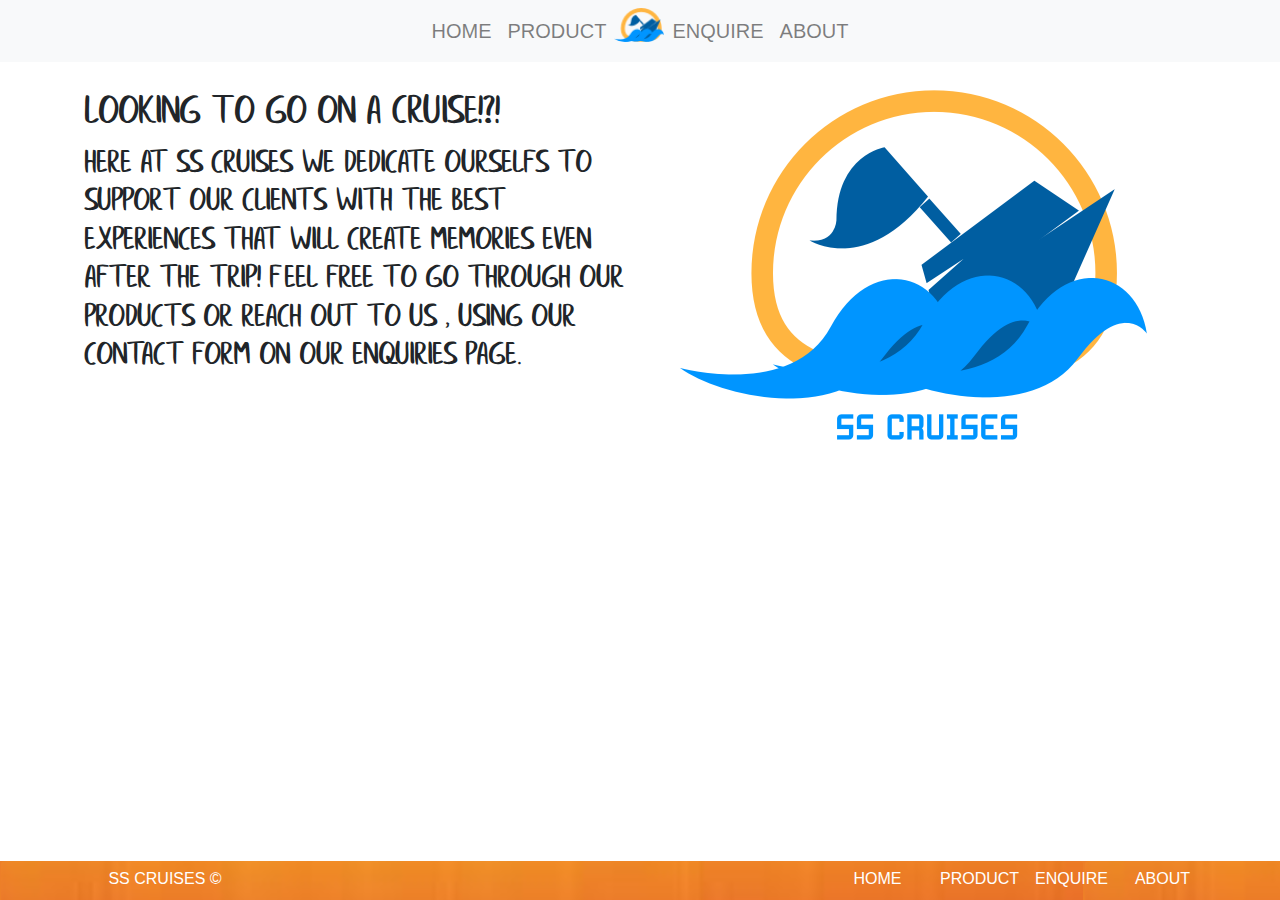
<file: index.html>
<!doctype html>

<html lang="en">
<head>
  <meta charset="utf-8">
  <meta name="viewport" content="width=device-width, initial-scale=1">
	
	<title>HOMEPAGE SS Cruises</title>
	<meta name="keywords" content="Cruise ship"/>
	<meta name="description" content="Swinburne university cruise ship site created by Anthony Bogli "/>
	<meta name="subject" content="Swinburne university assessment created for the purpose of a assignment">
	<meta name="copyright" content="Soletrader, Anthony Bogli">
	<meta name="language" content="EN">
	<meta name="robots" content="index,follow" />
	<meta name="revised" content="Friday, April 10th, 2020, 5:15 pm" />
	<meta name="abstract" content="Anthony Bogli github monarchshield">
	<meta name="topic" content="Web development assignment">
	<meta name="summary" content="SS cruises">
	<meta name="Classification" content="General">
	<meta name="author" content="Anthony Bogli, anthonybogli@gmail.com">
	<meta name="designer" content="Anthony Bogli">
	<meta name="copyright" content="Anthony Bogli">
	<meta name="reply-to" content="anthonybogli@gmail.com">
	
	<meta name="url" content="anthonybogli.com">
	<meta name="identifier-URL" content="anthonybogli.com">
	<meta name="directory" content="submission">
	<meta name="category" content="Softwaredevelopment">
	<meta name="coverage" content="Worldwide">
	<meta name="distribution" content="Local">
	<meta name="rating" content="General">
	<meta name="revisit-after" content="7 days">
  <link rel="stylesheet" href="styles/style.css">
  <link rel="stylesheet" href="styles/bootstrap.css">

</head>

<body>

<!-- Initiatilising nav bar -->
  <nav class="navbar navbar-expand-lg navbar-light bg-light">
      <button class="navbar-toggler" type="button" data-toggle="collapse" data-target="#navbarsExample08" aria-controls="navbarsExample08" aria-expanded="false" aria-label="Toggle navigation">
        <span class="navbar-toggler-icon"></span>
      </button>

      <div class="collapse navbar-collapse justify-content-md-center" id="navbarsExample08">
        <ul class="navbar-nav">
          <li class="nav-item">
            <a class="nav-link" href="index.html">HOME</a>
          </li>
          <li class="nav-item">
            <a class="nav-link" href="product.html">PRODUCT</a>
          </li>
		  <li class="nav-item">
			<img src="images/logonavbar.png" class="imgnavbar" alt="Responsive image" >
		  </li>
          <li class="nav-item">
            <a class="nav-link" href="enquire.html">ENQUIRE</a>
          </li>
          <li class="nav-item dropdown">
             <a class="nav-link" href="about.html">ABOUT</a>
          </li>
        </ul>
      </div>
    </nav>
<!-- End Initiatilising navbar -->

<!-- Initial content for webpage -->
	<div class="container defaultcontainer">
		<div class="row">
			<div class="col-md-6 AfananText">
				<section>
					<h1> Looking to go on a cruise!?!</h1>
					<h2>
						HERE AT SS CRUISES WE DEDICATE OURSELFS
						TO SUPPORT OUR CLIENTS WITH THE BEST EXPERIENCES
						THAT WILL CREATE MEMORIES EVEN AFTER THE TRIP!
						FEEL FREE TO GO THROUGH OUR PRODUCTS OR REACH OUT 
						TO US , USING OUR CONTACT FORM ON OUR ENQUIRIES PAGE.
						

					</h2>
				</section>
			</div>
			
			<div class="col-md-6">
					<img src="images/Logooriginal1080.png" class="img-fluid" alt="SS cruises yas">
			</div>
		</div>
	</div>
<!-- End initial content for webpage -->

<!-- Start Footer -->
<footer id="backgroundimage">
	<div class="container footercontainer">
		<div class="row">
			<div class="col-md-2">
				<h6> SS CRUISES &copy; </h6>
			</div>
			
			<div class="col-md-6"> </div>

			
			<div class="col-md-1">
				<a class="footerhyperlink" href="index.html"> <h6> HOME </h6> </a>
			</div>
			
			<div class="col-md-1">
				<a class="footerhyperlink" href="product.html">	<h6> PRODUCT </h6>  </a> 
			</div>
			
			<div class="col-md-1">
				<a class="footerhyperlink" href="enquire.html">	<h6> ENQUIRE </h6>  </a> 
			</div>
			
			<div class="col-md-1">
				<a class="footerhyperlink" href="about.html">	<h6> ABOUT </h6>  </a> 
			</div>
			
		</div>
	</div>
</footer>
<!-- End footer -->

</body>
</html>
</file>
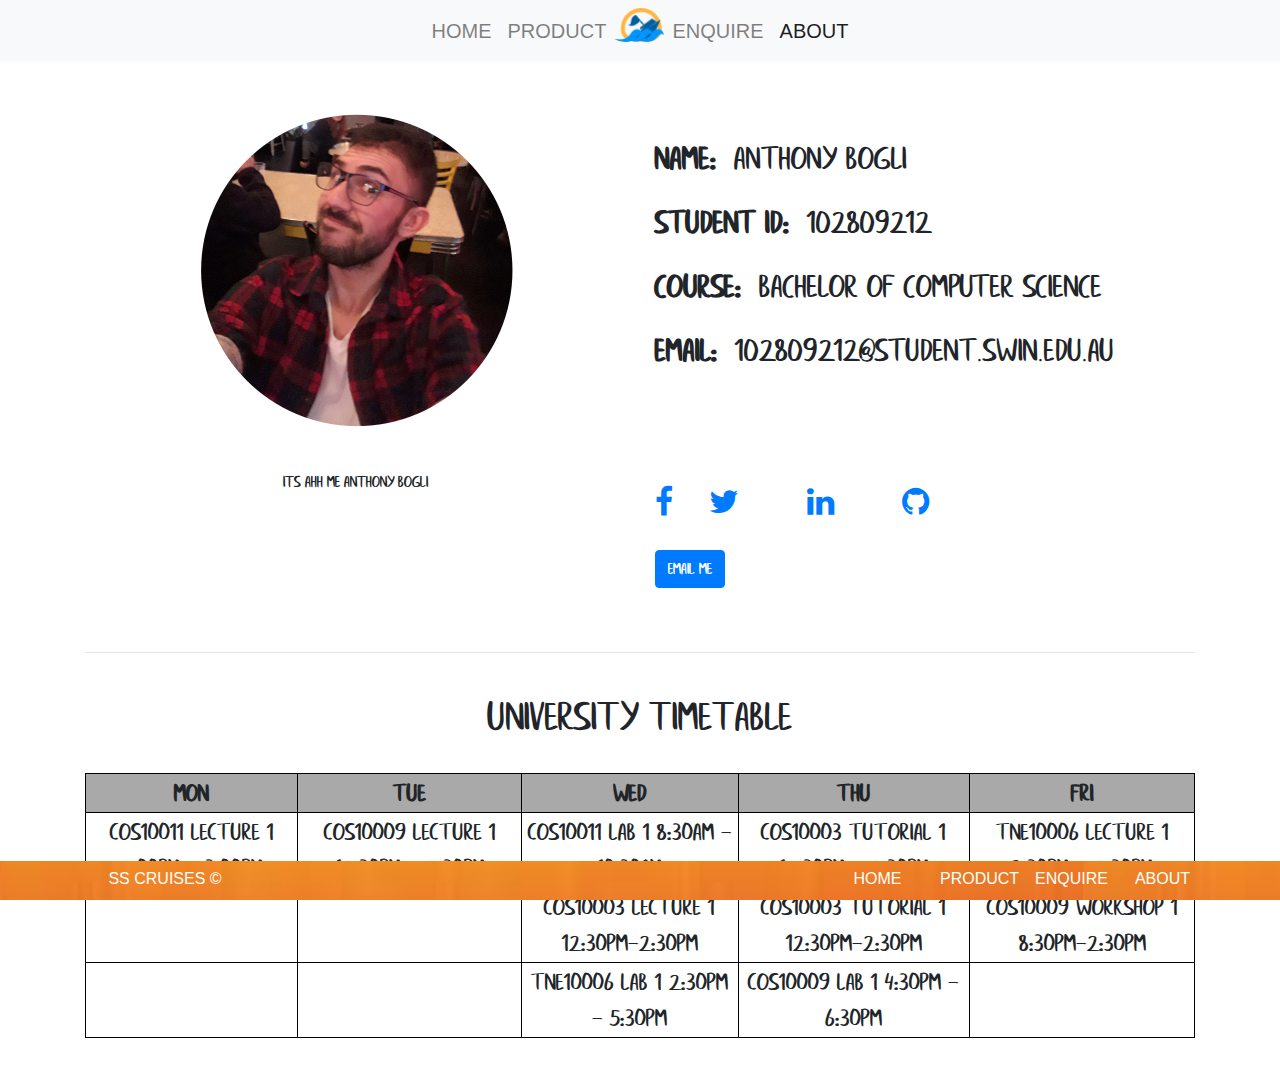
<file: about.html>
<!doctype html>

<html lang="en">
<head>
  <meta charset="utf-8">
  <meta name="viewport" content="width=device-width, initial-scale=1">
	
	<title>ABOUT ME</title>
	<meta name="keywords" content="Cruise ship"/>
	<meta name="description" content="Swinburne university cruise ship site created by Anthony Bogli "/>
	<meta name="subject" content="Swinburne university assessment created for the purpose of a assignment">
	<meta name="copyright" content="Soletrader, Anthony Bogli">
	<meta name="language" content="EN">
	<meta name="robots" content="index,follow" />
	<meta name="revised" content="Friday, April 10th, 2020, 5:15 pm" />
	<meta name="abstract" content="Anthony Bogli github monarchshield">
	<meta name="topic" content="Web development assignment">
	<meta name="summary" content="SS cruises">
	<meta name="Classification" content="General">
	<meta name="author" content="Anthony Bogli, anthonybogli@gmail.com">
	<meta name="designer" content="Anthony Bogli">
	<meta name="copyright" content="Anthony Bogli">
	<meta name="reply-to" content="anthonybogli@gmail.com">
	
	<meta name="url" content="anthonybogli.com">
	<meta name="identifier-URL" content="anthonybogli.com">
	<meta name="directory" content="submission">
	<meta name="category" content="Softwaredevelopment">
	<meta name="coverage" content="Worldwide">
	<meta name="distribution" content="Local">
	<meta name="rating" content="General">
	<meta name="revisit-after" content="7 days">


	

	<link rel="stylesheet" href="styles/style.css">
	<link rel="stylesheet" href="styles/bootstrap.css">
	<link rel="stylesheet" href="https://cdnjs.cloudflare.com/ajax/libs/font-awesome/4.7.0/css/font-awesome.min.css">

</head>

<body>

<!-- Initiatilising nav bar -->
  <nav class="navbar navbar-expand-lg navbar-light bg-light">
      <button class="navbar-toggler" type="button" data-toggle="collapse" data-target="#navbarsExample08" aria-controls="navbarsExample08" aria-expanded="false" aria-label="Toggle navigation">
        <span class="navbar-toggler-icon"></span>
      </button>

      <div class="collapse navbar-collapse justify-content-md-center" id="navbarsExample08">
        <ul class="navbar-nav">
          <li class="nav-item ">
            <a class="nav-link" href="index.html">HOME</a>
          </li>
          <li class="nav-item">
            <a class="nav-link" href="product.html">PRODUCT</a>
          </li>
		  <li class="nav-item">
			<img src="images/logonavbar.png" class="imgnavbar" alt="Responsive image" >
		  </li>
          <li class="nav-item">
            <a class="nav-link" href="enquire.html">ENQUIRE</a>
          </li>
          <li class="nav-item active">
             <a class="nav-link" href="about.html">ABOUT</a>
          </li>
        </ul>
      </div>
    </nav>
<!-- End Initiatilising navbar -->

<!-- Initial content for webpage -->
	<div class="container defaultcontainer">
		<div class="row">
			<div class="col-md-6">
			<figure>
				<img src="images/Aboutmeprofile.png" class="img-fluid" alt="Its ahh me Anthony Bogli">
				<figcaption class="AfananText aboutmetimetable">Its ahh me Anthony Bogli</figcaption>
				</figure>
			</div>
			
			<div class="col-md-6 AfananText defaultcontainer">
				
					<dl class="defaultcontainer">
						<dt>  NAME:  </dt>
						<dd>  &nbsp; Anthony Bogli  </dd>
						
						<dt>  STUDENT ID: </dt>
						<dd>  &nbsp; 102809212  </dd>
						
						<dt>  COURSE:  </dt>
						<dd>   &nbsp; BACHELOR OF COMPUTER SCIENCE </dd>
						
						<dt> EMAIL: </dt>
						<dd> &nbsp; 102809212@student.swin.edu.au  </dd>
					</dl>
					
						
					
					<a href="https://www.facebook.com/anthony.bogli1" class="fab fa-facebook fa fa-2x"></a>
					<a href="https://twitter.com/Monarchshield" class="fab fa-twitter fa fa-2x iconpadding"></a>
					<a href="https://www.linkedin.com/in/anthony-bogli-318bb910a/" class="fab fa-linkedin fa fa-2x iconpadding"></a>
					<a href="https://github.com/monarchshield" class="fab fa-github fa fa-2x iconpadding"></a>
					
					<br>
					<a class="btn btn-primary default footerhyperlink" href="mailto:102809212@student.swin.edu.au?Subject=General%20Enquirey" target="_top">EMAIL ME </a>
			
			</div>
		</div>
		
		<hr>
		
		<div class="row">
			<!-- SUBHEADING FOR TIMETABLE -->
			
			<div class="col-md-12 AfananText aboutmetimetable"> 
			 <h1> University Timetable </h1>
			</div>
			
			<!-- Timetable down below -->
			<div class="col-md-12">
		
			<table class="university" >
				<tr>
					<th> MON </th>
					<th> TUE </th>
					<th> WED </th>
					<th> THU </th>
					<th> FRI </th>
				</tr>
				
				<tr>
					<td>COS10011 Lecture 1 2:00pm - 3:00pm</td>
					<td>COS10009 Lecture 1 12:30pm - 2:30pm</td>
					<td>COS10011 Lab 1 8:30am - 10:30am</td>
					<td>COS10003 Tutorial 1 12:30pm - 2:30pm</td>
					<td>TNE10006 Lecture 1 8:30pm - 2:30pm</td>
				</tr>
				
				<tr>
					<td> </td>
					<td> </td>
					<td>COS10003 Lecture 1 12:30pm-2:30pm</td>
					<td>COS10003 Tutorial 1 12:30pm-2:30pm</td>
					<td>COS10009 Workshop 1 8:30pm-2:30pm </td>
				</tr>
				
				<tr>
					<td> </td>
					<td> </td>
					<td>TNE10006 LAB 1 2:30pm - 5:30pm</td>
					<td>COS10009 LAB 1 4:30pm - 6:30pm</td>
					<td> </td>
				</tr>
				
				
				
			</table>
		
			
			</div>
		</div>
	</div>
<!-- End initial content for webpage -->

<!-- Start Footer -->
<footer id="backgroundimage">
	<div class="container footercontainer">
		<div class="row">
			<div class="col-md-2">
				<h6> SS CRUISES &copy; </h6>
			</div>
			
			<div class="col-md-6"> </div>

			
			<div class="col-md-1">
				<a class="footerhyperlink" href="index.html"> <h6> HOME </h6> </a>
			</div>
			
			<div class="col-md-1">
				<a class="footerhyperlink" href="product.html">	<h6> PRODUCT </h6>  </a> 
			</div>
			
			<div class="col-md-1">
				<a class="footerhyperlink" href="enquire.html">	<h6> ENQUIRE </h6>  </a> 
			</div>
			
			<div class="col-md-1">
				<a class="footerhyperlink" href="about.html">	<h6> ABOUT </h6>  </a> 
			</div>
			
		</div>
	</div>
</footer>
<!-- End footer -->


</body>
</html>
</file>
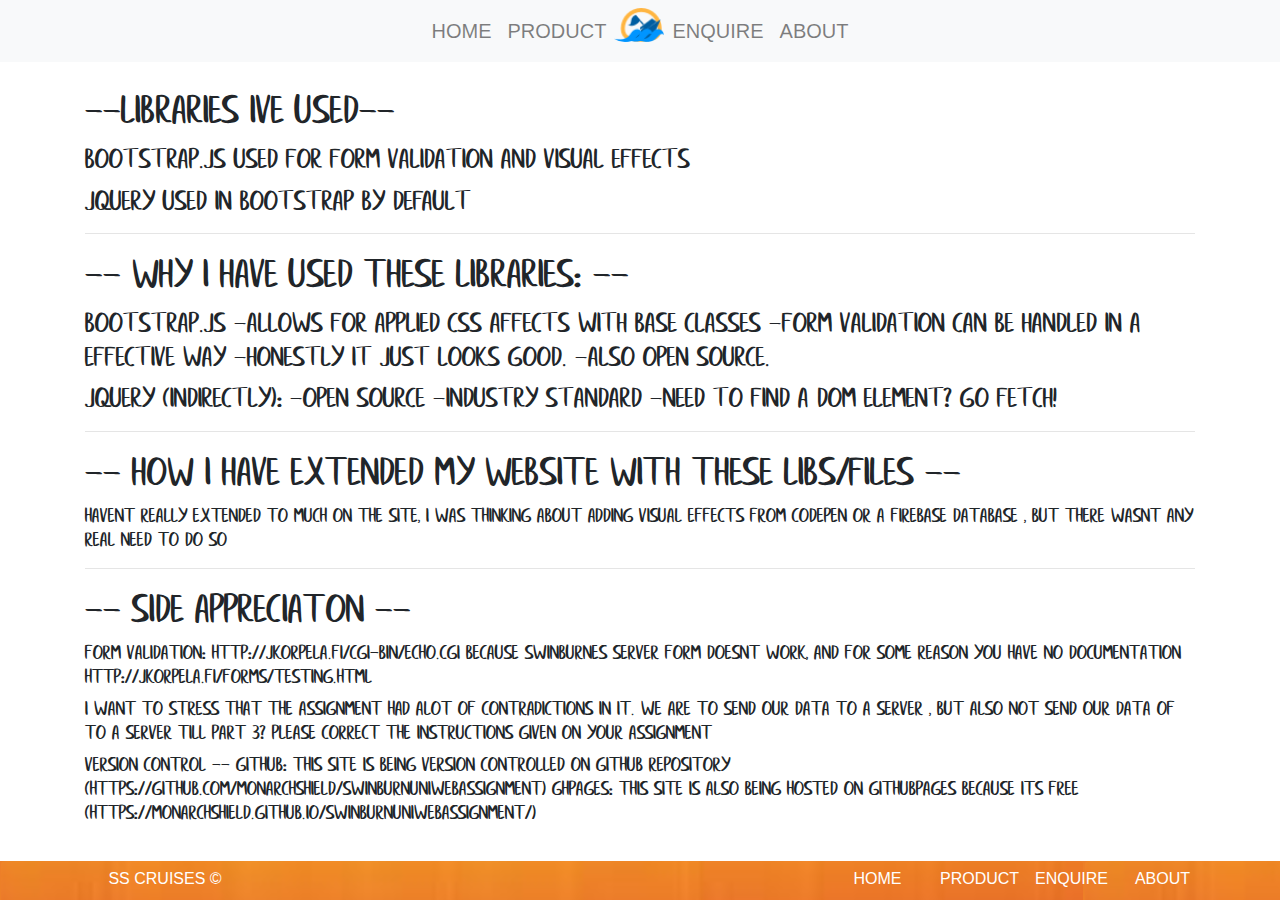
<file: enhancements2.html>
<!doctype html>

<html lang="en">
<head>
  <meta charset="utf-8">
  <meta name="viewport" content="width=device-width, initial-scale=1">
	
	<title>Enhancements2</title>
	<meta name="keywords" content="Cruise ship"/>
	<meta name="description" content="Swinburne university cruise ship site created by Anthony Bogli "/>
	<meta name="subject" content="Swinburne university assessment created for the purpose of a assignment">
	<meta name="copyright" content="Soletrader, Anthony Bogli">
	<meta name="language" content="EN">
	<meta name="robots" content="index,follow" />
	<meta name="revised" content="Friday, April 10th, 2020, 5:15 pm" />
	<meta name="abstract" content="Anthony Bogli github monarchshield">
	<meta name="topic" content="Web development assignment">
	<meta name="summary" content="SS cruises">
	<meta name="Classification" content="General">
	<meta name="author" content="Anthony Bogli, anthonybogli@gmail.com">
	<meta name="designer" content="Anthony Bogli">
	<meta name="copyright" content="Anthony Bogli">
	<meta name="reply-to" content="anthonybogli@gmail.com">
	
	<meta name="url" content="anthonybogli.com">
	<meta name="identifier-URL" content="anthonybogli.com">
	<meta name="directory" content="submission">
	<meta name="category" content="Softwaredevelopment">
	<meta name="coverage" content="Worldwide">
	<meta name="distribution" content="Local">
	<meta name="rating" content="General">
	<meta name="revisit-after" content="7 days">
  <link rel="stylesheet" href="styles/style.css">
  <link rel="stylesheet" href="styles/bootstrap.css">

</head>

<body>

<!-- Initiatilising nav bar -->
  <nav class="navbar navbar-expand-lg navbar-light bg-light">
      <button class="navbar-toggler" type="button" data-toggle="collapse" data-target="#navbarsExample08" aria-controls="navbarsExample08" aria-expanded="false" aria-label="Toggle navigation">
        <span class="navbar-toggler-icon"></span>
      </button>

      <div class="collapse navbar-collapse justify-content-md-center" id="navbarsExample08">
        <ul class="navbar-nav">
          <li class="nav-item">
            <a class="nav-link" href="index.html">HOME</a>
          </li>
          <li class="nav-item">
            <a class="nav-link" href="product.html">PRODUCT</a>
          </li>
		  <li class="nav-item">
			<img src="images/logonavbar.png" class="imgnavbar" alt="Responsive image" >
		  </li>
          <li class="nav-item">
            <a class="nav-link" href="enquire.html">ENQUIRE</a>
          </li>
          <li class="nav-item dropdown">
             <a class="nav-link" href="about.html">ABOUT</a>
          </li>
        </ul>
      </div>
    </nav>
<!-- End Initiatilising navbar -->

<!-- Initial content for webpage -->
	<div class="container defaultcontainer">
		<div class="row">
			<div class="col-md-12 AfananText">
				<section>
					
					
						
					<h1> --Libraries ive used-- </h1>
					
					<h3>
					Bootstrap.js
					Used for form validation and visual effects
					</h3>
					
					<h3>
					Jquery 
					Used in bootstrap by default 
					</h3>
					<hr>
					
					<h1>
					-- Why i have used these libraries: --
					</h1>
					
					<h3>
					Bootstrap.js 
					-Allows for applied css affects with base classes 
					-Form validation can be handled in a effective way
					-honestly it just looks good.
					-Also open source.
					</h3>
					
					<h3>
					Jquery (Indirectly):
					-Open source 
					-Industry standard
					-Need to find a DOM element? Go fetch!
					</h3>
					
					<hr>
					
					<h1>
					-- How i have extended my website with these libs/files --
					</h1>
					
					<h5>
					havent really extended to much on the site, i was thinking about 
					adding visual effects from codepen or a firebase database , but there wasnt any real 
					need to do so
					</h5>
					
					<hr>
					
					<h1>
					-- Side appreciaton --
					</h1>
					
					<h5>
						Form validation: http://jkorpela.fi/cgi-bin/echo.cgi
						Because swinburnes server form doesnt work, and for some reason you have no documentation
						http://jkorpela.fi/forms/testing.html
					</h5>
					
					<h5>
						I want to stress that the assignment had alot of contradictions in it.
						We are to send our data to a server , but also not send our data of to a server till part 3?
						please correct the instructions given on your assignment 
					</h5>
					
					<h5>
					Version Control --
					Github: This site is being version controlled on github repository (https://github.com/monarchshield/SwinburnUniWebAssignment)
					Ghpages: this site is also being hosted on githubpages because its free (https://monarchshield.github.io/SwinburnUniWebAssignment/)
					</h5>


						

					</h2>
				</section>
			</div>
		
		</div>
	</div>
<!-- End initial content for webpage -->

<!-- Start Footer -->
<footer id="backgroundimage">
	<div class="container footercontainer">
		<div class="row">
			<div class="col-md-2">
				<h6> SS CRUISES &copy; </h6>
			</div>
			
			<div class="col-md-6"> </div>

			
			<div class="col-md-1">
				<a class="footerhyperlink" href="index.html"> <h6> HOME </h6> </a>
			</div>
			
			<div class="col-md-1">
				<a class="footerhyperlink" href="product.html">	<h6> PRODUCT </h6>  </a> 
			</div>
			
			<div class="col-md-1">
				<a class="footerhyperlink" href="enquire.html">	<h6> ENQUIRE </h6>  </a> 
			</div>
			
			<div class="col-md-1">
				<a class="footerhyperlink" href="about.html">	<h6> ABOUT </h6>  </a> 
			</div>
			
		</div>
	</div>
</footer>
<!-- End footer -->

</body>
</html>
</file>
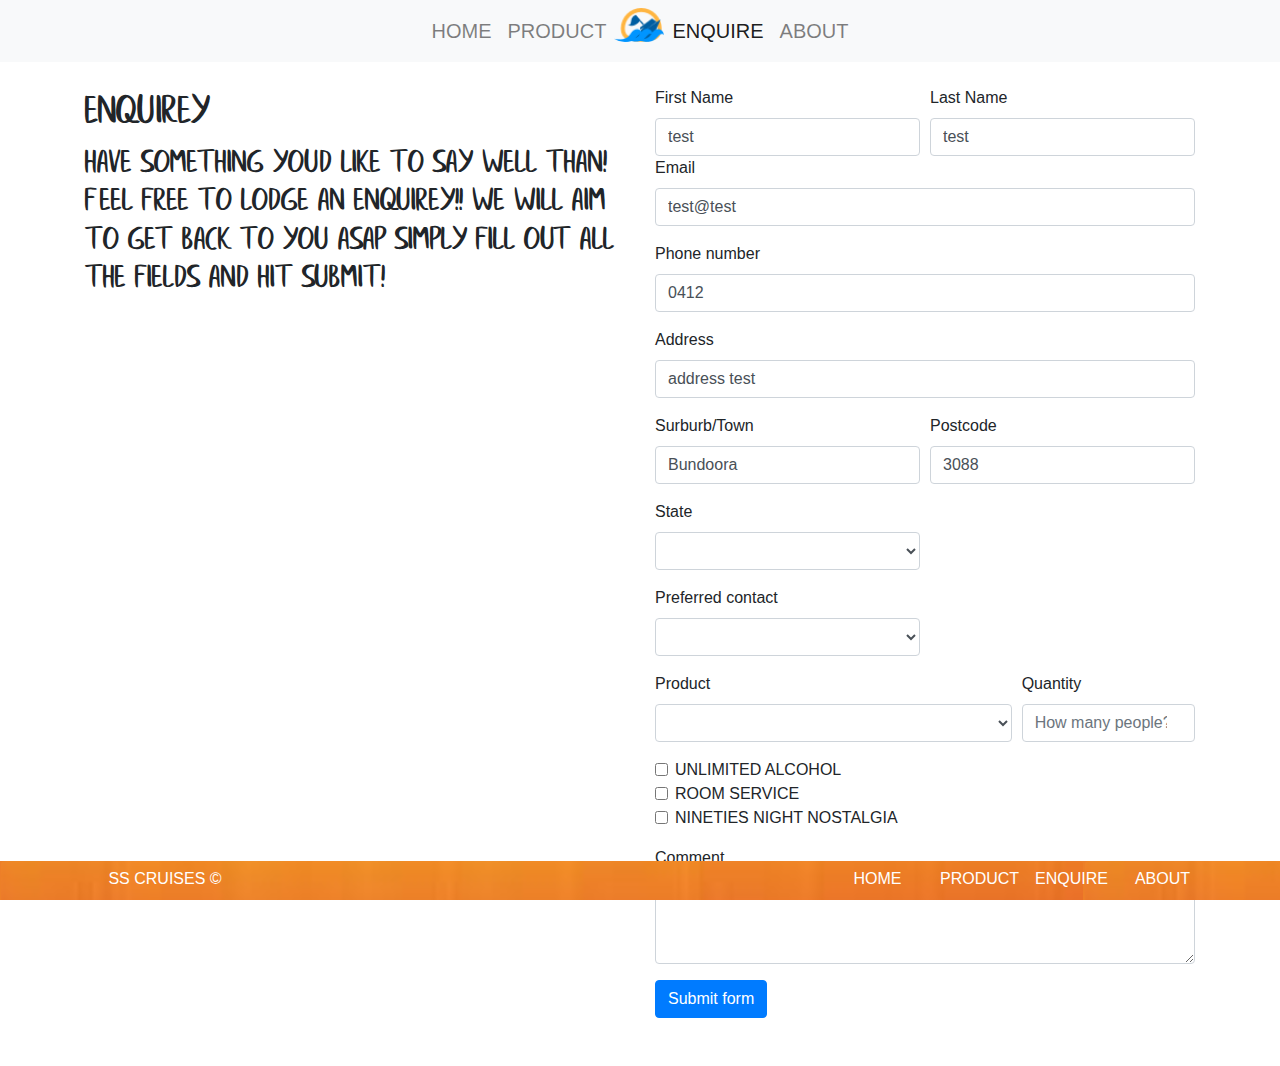
<file: enquire.html>
<!doctype html>

<html lang="en">
<head>
	<meta charset="utf-8">
	<meta name="viewport" content="width=device-width, initial-scale=1">
	
	<title>ENQUIRE SS CRUISES</title>
	<meta name="keywords" content="Cruise ship"/>
	<meta name="description" content="Swinburne university cruise ship site created by Anthony Bogli "/>
	<meta name="subject" content="Swinburne university assessment created for the purpose of a assignment">
	<meta name="copyright" content="Soletrader, Anthony Bogli">
	<meta name="language" content="EN">
	<meta name="robots" content="index,follow" />
	<meta name="revised" content="Friday, April 10th, 2020, 5:15 pm" />
	<meta name="abstract" content="Anthony Bogli github monarchshield">
	<meta name="topic" content="Web development assignment">
	<meta name="summary" content="SS cruises">
	<meta name="Classification" content="General">
	<meta name="author" content="Anthony Bogli, anthonybogli@gmail.com">
	<meta name="designer" content="Anthony Bogli">
	<meta name="copyright" content="Anthony Bogli">
	<meta name="reply-to" content="anthonybogli@gmail.com">
	
	<meta name="url" content="anthonybogli.com">
	<meta name="identifier-URL" content="anthonybogli.com">
	<meta name="directory" content="submission">
	<meta name="category" content="Softwaredevelopment">
	<meta name="coverage" content="Worldwide">
	<meta name="distribution" content="Local">
	<meta name="rating" content="General">
	<meta name="revisit-after" content="7 days">
 
 
	<link rel="stylesheet" href="styles/style.css">
	<link rel="stylesheet" href="styles/bootstrap.css">
	
	<script src="scripts/part2.js"></script>
	<script src="scripts/bootstrap.js"></script>
</head>

<body>



<!-- Initiatilising nav bar -->

  <nav class="navbar navbar-expand-lg navbar-light bg-light">
      <button class="navbar-toggler" type="button" data-toggle="collapse" data-target="#navbarsExample08" aria-controls="navbarsExample08" aria-expanded="false" aria-label="Toggle navigation">
        <span class="navbar-toggler-icon">
		
		</span>
      </button>

      <div class="collapse navbar-collapse justify-content-md-center" id="navbarsExample08">
        <ul class="navbar-nav">
          <li class="nav-item ">
            <a class="nav-link" href="index.html">HOME</a>
          </li>
          <li class="nav-item">
            <a class="nav-link" href="product.html">PRODUCT</a>
          </li>
		  <li class="nav-item">
			<img src="images/logonavbar.png" class="imgnavbar" alt="Responsive image" >
		  </li>
          <li class="nav-item active">
            <a class="nav-link" href="enquire.html">ENQUIRE</a>
          </li>
          <li class="nav-item dropdown">
             <a class="nav-link" href="about.html">ABOUT</a>
          </li>
        </ul>
      </div>
    </nav>
<!-- End Initiatilising navbar -->

<!-- Initial content for webpage -->
	<div class="container defaultcontainer">
		<div class="row">
			<div class="col-md-6 AfananText">
				<section>
					<h1> ENQUIREY</h1>
					<h2>
						HAVE SOMETHING YOUD LIKE TO SAY WELL THAN! 
						FEEL FREE TO LODGE AN ENQUIREY!! WE WILL AIM TO GET 
						BACK TO YOU ASAP SIMPLY FILL OUT ALL THE FIELDS AND HIT SUBMIT!
					</h2>
				</section>
			</div>
			
			<div class="col-md-6">
				
				<!-- Form start -->
				<!-- Eventually this will be	
				<form action="action="https://mercury.swin.edu.au/it000000/formtest.php." method="get"> method="get" 
				-->
				<form class="needs-validation" novalidate>
				  <div class="form-row">
					<div class="col">
					  <label for="firstname">First Name</label>
					  <input type="text" class="form-control" id="firstname" placeholder="First name" maxlength="25" value="test" required>
					</div>
					<div class="col">
					  <label for="lastname">Last Name</label>
					  <input type="text" class="form-control" id="lastname" placeholder="Last name" maxlength="25"  value="test"  required>
					</div>
				  </div>
				  
				   <div class="form-group">
				    <label for="email">Email</label>
					<input type="email" class="form-control" id="email" placeholder="Email"  value="test@test" required>
				  </div>
				  
				   <div class="form-group">
				    <label for="phonenumber">Phone number</label>
					<input type="tel" class="form-control" id="phonenumber" placeholder="Phone number" maxlength="10" value="0412" required>
				  </div>
				  
				  
				   <div class="form-group">
					<label for="inputAddress">Address</label>
					<input type="text" class="form-control" id="inputAddress" placeholder="1234 Main St" maxlength="40" value="address test"required>
				  </div>
				  
					<div class="form-row">
						<div class="form-group col-md-6">
							 <label for="suburbtown">Surburb/Town</label>
							<input type="text" class="form-control" id="suburbtown" placeholder="suburbtown" maxlength="20" value="Bundoora" required>
						</div>
						<div class="form-group col-md-6">
							 <label for="postcode">Postcode</label>
							 <input type="text" class="form-control" id="postcode" placeholder="Postcode" maxlength="4" value="3088" required>
						</div>
						
						<div class="form-group col-md-6">
							<label for="state">State</label>
							  <select id="state" class="form-control" required>
								<option></option>
								<option>VIC</option>
								<option>NSW</option>
								<option>QLD</option>
								<option>NT</option>
								<option>SA</option>
								<option>WA</option>
								<option>TAS</option>
								<option>ACT</option>
							  </select>
						</div>	
					</div>
					
					
					<div class="form-row">
						<div class="form-group col-md-6">
							<label for="state">Preferred contact</label>
							  <select id="prefferedcontact" class="form-control" required>
								<option></option>
								<option>EMAIL</option>
								<option>POST</option>
								<option>PHONE</option>
							
							  </select>
						</div>	
					</div>
					
					<div class="form-row">
					<div class="form-group col-md-8">
							<label for="state">Product</label>
							  <select id="package" class="form-control" required>
								<option></option>
								<option>IM BASIC RESORT $1028</option>
								<option>GETAWAY COVID RETREAT $2350</option>
								<option>QUARANTINE OF A LIFETIME $6480</option>
								<option>PARTY NIGHT CRINGE $4325</option>
							  </select>
					</div>	
					
					<div class="form-group col-md-4">
						<label for="inputAddress">Quantity</label>
						<input type="number" min="1" class="form-control" id="productquantity" placeholder="How many people?" maxlength="40" value="head count"required>
				 
					</div>	
					</div>
					
					<div class="form-group ">
						<div class="form-check">
							<input class="form-check-input" type="checkbox" id="unlimitedalcohol">
							<label class="form-check-label" for="unlimitedalcohol">
							  UNLIMITED ALCOHOL
							</label>
						 </div>
						 <div class="form-check">
							<input class="form-check-input" type="checkbox" id="roomservice">
							<label class="form-check-label" for="roomservice">
							  ROOM SERVICE
							</label>
						 </div>
						 <div class="form-check">
							<input class="form-check-input" type="checkbox" id="dancenight">
							<label class="form-check-label" for="dancenight">
							  NINETIES NIGHT NOSTALGIA
							</label>
						 </div>
					</div>
					<div class="form-group">
						<label for="commentarea">Comment</label>
						<textarea class="form-control" id="commentarea" rows="3" value="test queen"></textarea>
					</div>
					<!-- Cant be bothered with href so i used a little hack its fine.  --> 
					<!-- <input type="button" type="submit" class="btn btn-primary mb-2 is-valid" value="submit" /> -->
					<button class="btn btn-primary is-valid"  type="submit"> Submit form </button>  
				</form>
				
				
				
				
				<!-- End form -->
			</div>
		</div>
	</div>
<!-- End initial content for webpage -->

<!-- Start Footer -->
<footer id="backgroundimage">
	<div class="container footercontainer">
		<div class="row">
			<div class="col-md-2">
				<h6> SS CRUISES &copy; </h6>
			</div>
			
			<div class="col-md-6"> </div>

			
			<div class="col-md-1">
				<a class="footerhyperlink" href="index.html"> <h6> HOME </h6> </a>
			</div>
			
			<div class="col-md-1">
				<a class="footerhyperlink" href="product.html">	<h6> PRODUCT </h6>  </a> 
			</div>
			
			<div class="col-md-1">
				<a class="footerhyperlink" href="enquire.html">	<h6> ENQUIRE </h6>  </a> 
			</div>
			
			<div class="col-md-1">
				<a class="footerhyperlink" href="about.html">	<h6> ABOUT </h6>  </a> 
			</div>
			
		</div>
	</div>
</footer>
<!-- End footer -->

</body>
</html>
</file>
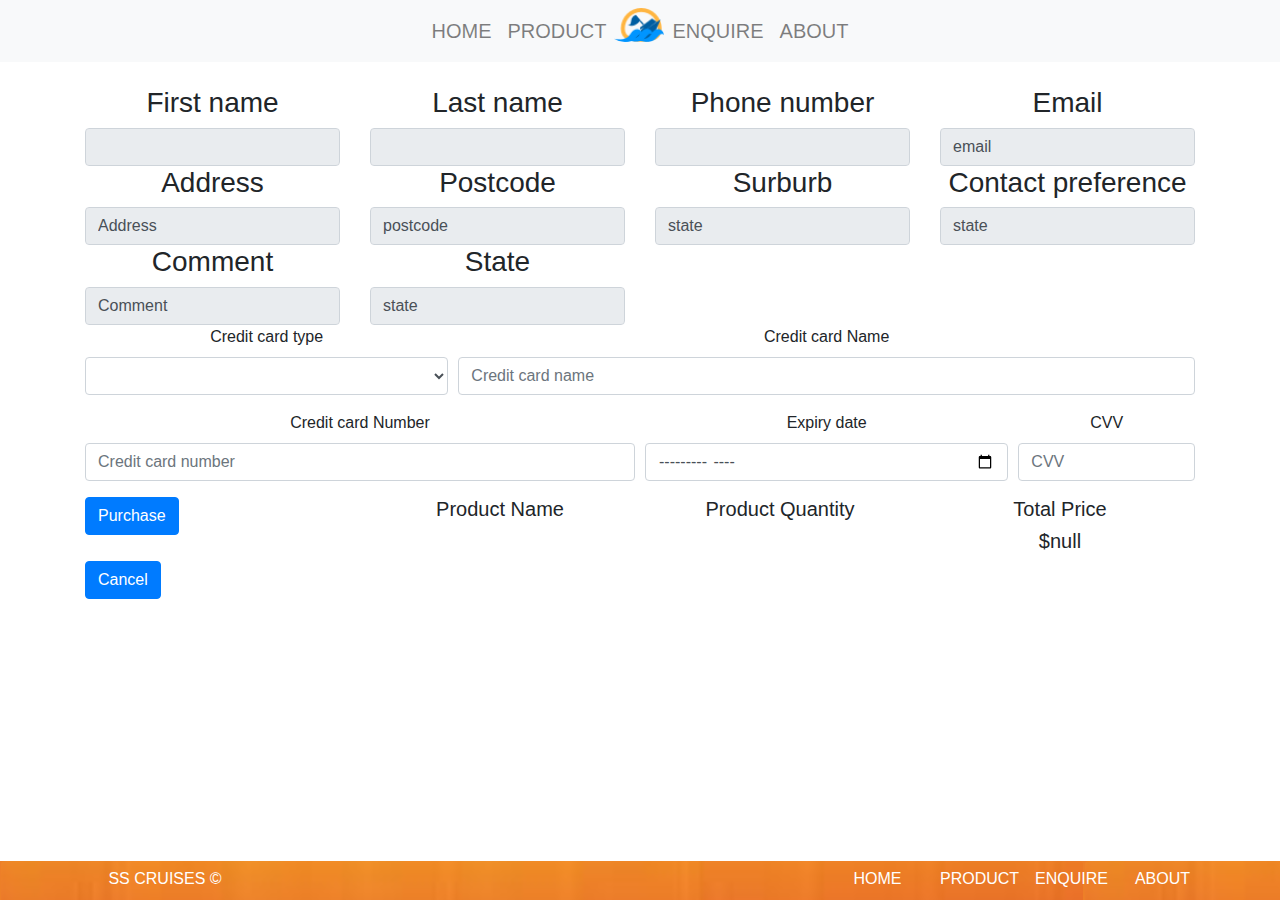
<file: payment.html>
<!doctype html>

<html lang="en">
<head>
  <meta charset="utf-8">
  <meta name="viewport" content="width=device-width, initial-scale=1">
	
	<title>HOMEPAGE SS Cruises</title>
	<meta name="keywords" content="Cruise ship"/>
	<meta name="description" content="Swinburne university cruise ship site created by Anthony Bogli "/>
	<meta name="subject" content="Swinburne university assessment created for the purpose of a assignment">
	<meta name="copyright" content="Soletrader, Anthony Bogli">
	<meta name="language" content="EN">
	<meta name="robots" content="index,follow" />
	<meta name="revised" content="Friday, April 10th, 2020, 5:15 pm" />
	<meta name="abstract" content="Anthony Bogli github monarchshield">
	<meta name="topic" content="Web development assignment">
	<meta name="summary" content="SS cruises">
	<meta name="Classification" content="General">
	<meta name="author" content="Anthony Bogli, anthonybogli@gmail.com">
	<meta name="designer" content="Anthony Bogli">
	<meta name="copyright" content="Anthony Bogli">
	<meta name="reply-to" content="anthonybogli@gmail.com">
	
	
	<meta name="url" content="anthonybogli.com">
	<meta name="identifier-URL" content="anthonybogli.com">
	<meta name="directory" content="submission">
	<meta name="category" content="Softwaredevelopment">
	<meta name="coverage" content="Worldwide">
	<meta name="distribution" content="Local">
	<meta name="rating" content="General">
	<meta name="revisit-after" content="7 days">

	<link rel="stylesheet" href="styles/style.css">
	<link rel="stylesheet" href="styles/bootstrap.css">
	
	<script src="scripts/payment.js"></script>

</head>

<body>

<!-- Initiatilising nav bar -->
  <nav class="navbar navbar-expand-lg navbar-light bg-light">
      <button class="navbar-toggler" type="button" data-toggle="collapse" data-target="#navbarsExample08" aria-controls="navbarsExample08" aria-expanded="false" aria-label="Toggle navigation">
        <span class="navbar-toggler-icon"></span>
      </button>

      <div class="collapse navbar-collapse justify-content-md-center" id="navbarsExample08">
        <ul class="navbar-nav">
          <li class="nav-item">
            <a class="nav-link" href="index.html">HOME</a>
          </li>
          <li class="nav-item">
            <a class="nav-link" href="product.html">PRODUCT</a>
          </li>
		  <li class="nav-item">
			<img src="images/logonavbar.png" class="imgnavbar" alt="Responsive image" >
		  </li>
          <li class="nav-item">
            <a class="nav-link" href="enquire.html">ENQUIRE</a>
          </li>
          <li class="nav-item dropdown">
             <a class="nav-link" href="about.html">ABOUT</a>
          </li>
        </ul>
      </div>
    </nav>
<!-- End Initiatilising navbar -->

<!-- Initial content for webpage -->
	<div class="container defaultcontainer">
		
		<form action="http://jkorpela.fi/cgi-bin/echo.cgi" method="post" class="needs-validation" novalidate>
			
		<div class="row paymentdisplay">
			<div class="col-md-3">
				<h3> First name </h3>
				<input class="form-control" type="text" id="firstname" name="name" value="" readonly>
				
				<h3> Address </h3>
				<!-- <h4 class="textdisplaypayment" id="address"> Address data </h4> -->
				<input class="form-control" type="text" id="address" name="address" value="Address" readonly>
				
				<h3> Comment </h3>
				<!-- <h4 class="textdisplaypayment" id="commentarea"> Comment data </h4> -->
				<input class="form-control" type="text" id="commentarea" name="comment" value="Comment" readonly>
				
			</div>
			
			<div class="col-md-3">
				
				<h3> Last name </h3>
				<!-- <h4 class="textdisplaypayment" id="lastname"> Name data </h4> -->
				<input class="form-control" type="text" id="lastname" name="lastname"  readonly>
				
			
				<h3> Postcode </h3>
				<!-- <h4 class="textdisplaypayment" id="postcode"> Address data </h4> -->
				<input class="form-control" type="text" id="postcode" name="postcode" value="postcode" readonly>
					
				<h3> State </h3>
				<!-- <h4 class="textdisplaypayment" id="state"> State data </h4>  -->
				<input class="form-control" type="text" id="state" name="state" value="state" readonly>
			</div>
			
			<div class="col-md-3">
				
				<h3> Phone number </h3>
				<!-- <h4 class="textdisplaypayment" id="phonenumber"> Phone data </h4>  -->
				<input class="form-control" type="text" id="phonenumber" name="phonenumber" value="" readonly>
				
				
				<h3> Surburb </h3>
				<!-- <h4 class="textdisplaypayment" id="surburb"> Surburb data </h4> -->
				<input class="form-control" type="text" id="surburb" name="suburb" value="state" readonly>
			</div>
			
			<div class="col-md-3">
				<h3> Email </h3>
				<!-- <h4 class="textdisplaypayment" id="email"> Email data </h4> -->
				<input class="form-control" type="text" id="email" name="email" value="email" readonly>
				
				
				<h3> Contact preference </h3>
				<!--<h4 class="textdisplaypayment" id="state" > Contact data </h4>  -->
				<input class="form-control" type="text" id="contactpref" name="contactpref" value="state" readonly>
				
			</div>
	
			<div class="col-md-12"> 		
					<div class="form-row">
						
						<div class="form-group col-md-4">
							<label for="Creditcard">Credit card type</label>
								  <select id="creditcardtype" class="form-control"  required>
									<option></option>
									<option>VISA</option>
									<option>MASTERCARD</option>
									<option>AMERICAN EXPRESS</option>
								  </select>
						</div>
						
						<div class="form-group col-md-8">
							<label for="suburbtown">Credit card Name</label>
							<input type="text" class="form-control" id="creditcardname" name="creditcardname" pattern="[A-Za-z ]{3,40}" placeholder="Credit card name" maxlength="40"  required>
						</div>
					</div>
					
					<div class="form-row">
						<div class="form-group col-md-6">
							<label for="suburbtown">Credit card Number</label>
							<input type="number" class="form-control" id="creditcardnumber" name="creditcardnumber"  placeholder="Credit card number" min="111111111111111" max="9999999999999999"  required>
						
						</div>
						
							<div class="form-group col-md-4">
							<label for="suburbtown">Expiry date</label>
						
							
							<input class="form-control" name="expiry"  placeholder="Expiry date" id="expirydate" type="month" required>
						</div>
						
							<div class="form-group col-md-2">
							<label for="suburbtown">CVV</label>
							<input type="text" class="form-control" id="cvv" name="cvv"  pattern="\d*" maxlength="4" placeholder="CVV"  required>
						</div>
					</div>
					
					<div class="form-row">
						<div class="form-group col-md-3"> 
							<button class="btn btn-primary is-valid commitpaymentbtn"  type="submit" value="submit"> Purchase </button>
						</div>
						
						<div class="col-md-3"> 
							<h5> Product Name </h5>
							<h5 id="PackageName"> Product Name </h5>
					
						</div>
						
							<div class="col-md-3"> 
							
							<h5> Product Quantity </h5>
							<h5 id="PackageQuantity"> Product Name </h5>

						</div>
						
							<div class="col-md-3"> 
						
							<h5> Total Price </h5>
							<h5 id="Totalprice"> Product Name </h5>
						</div>
						
					</div>
				</form>
				
				<a class="btn btn-primary btnfloatleft" onClick="window.localStorage.clear();" href="index.html"> Cancel </a>
			</div>
			
			
		
		</div>
		
	</div>
<!-- End initial content for webpage -->

<!-- Start Footer -->
<footer id="backgroundimage">
	<div class="container footercontainer">
		<div class="row">
			<div class="col-md-2">
				<h6> SS CRUISES &copy; </h6>
			</div>
			
			<div class="col-md-6"> </div>

			
			<div class="col-md-1">
				<a class="footerhyperlink" href="index.html"> <h6> HOME </h6> </a>
			</div>
			
			<div class="col-md-1">
				<a class="footerhyperlink" href="product.html">	<h6> PRODUCT </h6>  </a> 
			</div>
			
			<div class="col-md-1">
				<a class="footerhyperlink" href="enquire.html">	<h6> ENQUIRE </h6>  </a> 
			</div>
			
			<div class="col-md-1">
				<a class="footerhyperlink" href="about.html">	<h6> ABOUT </h6>  </a> 
			</div>
			
		</div>
	</div>
</footer>
<!-- End footer -->
<script> load_session_data(); </script>
</body>
</html>
</file>
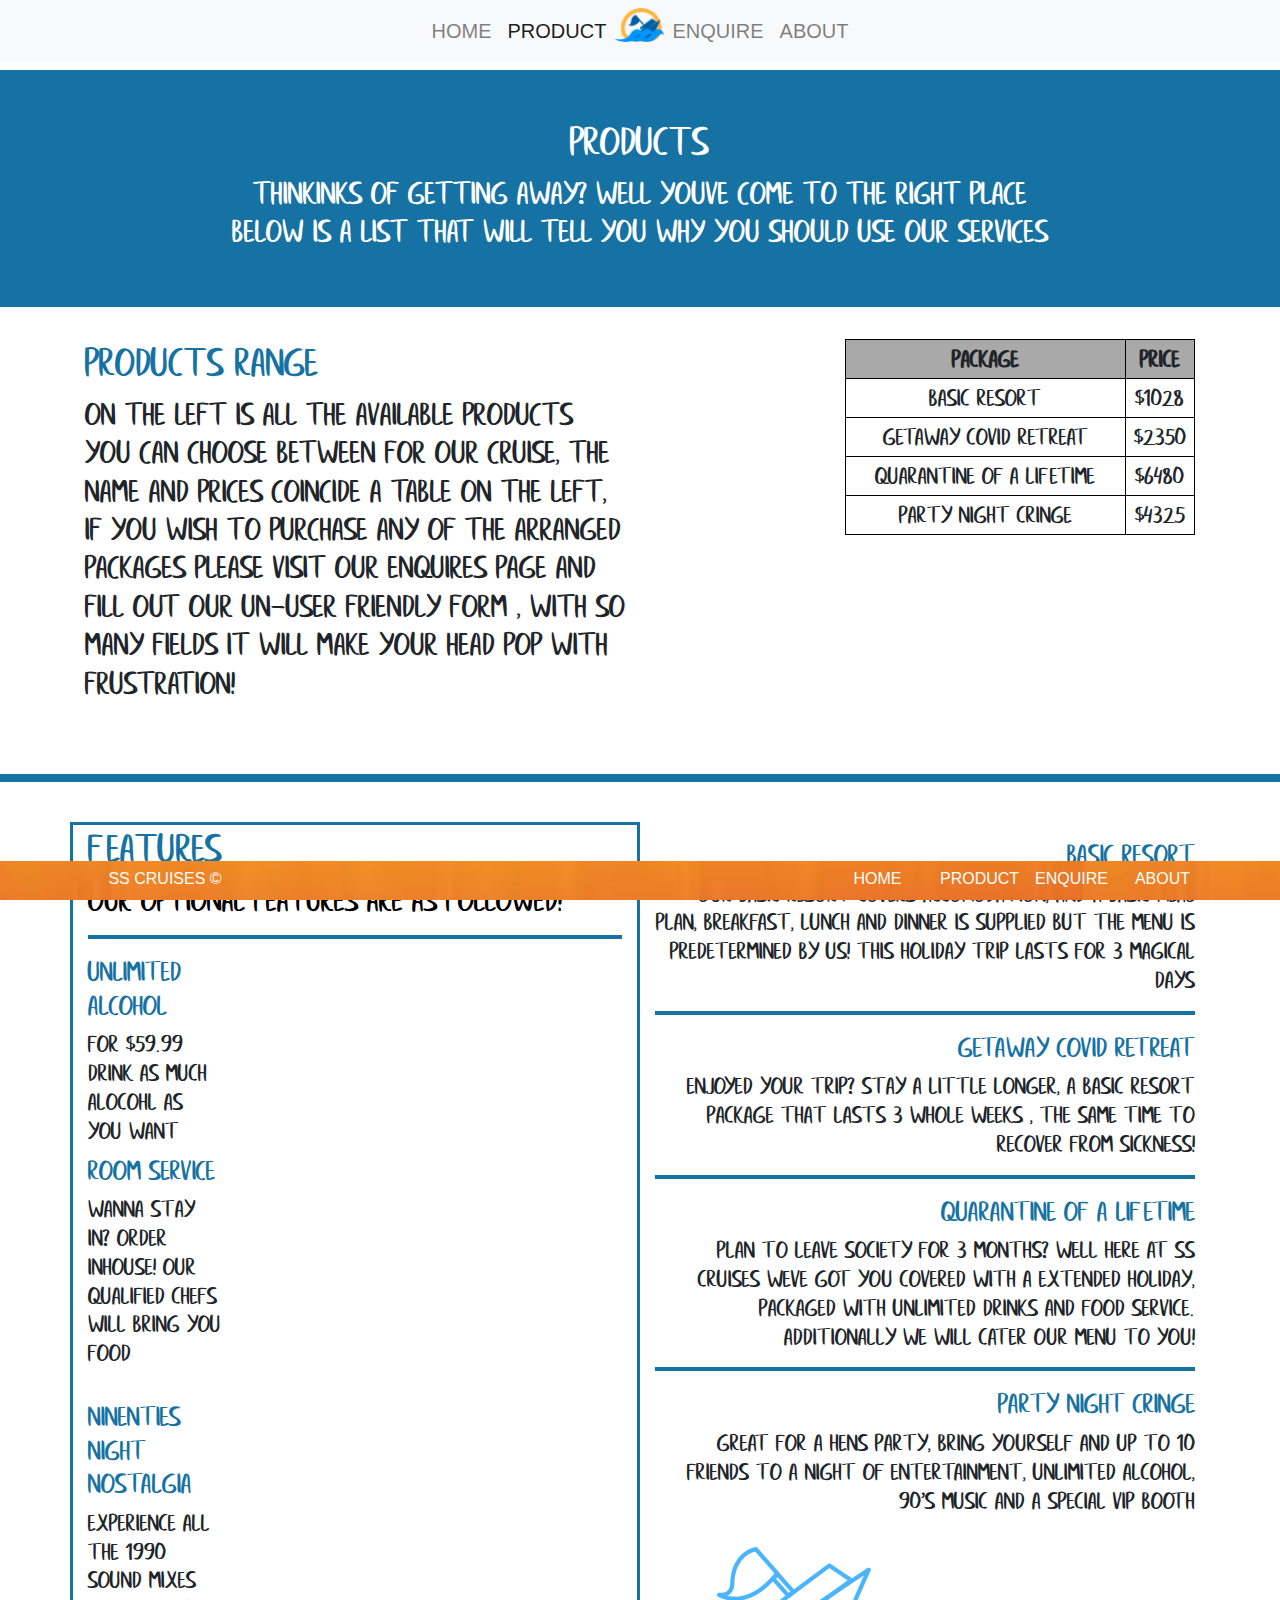
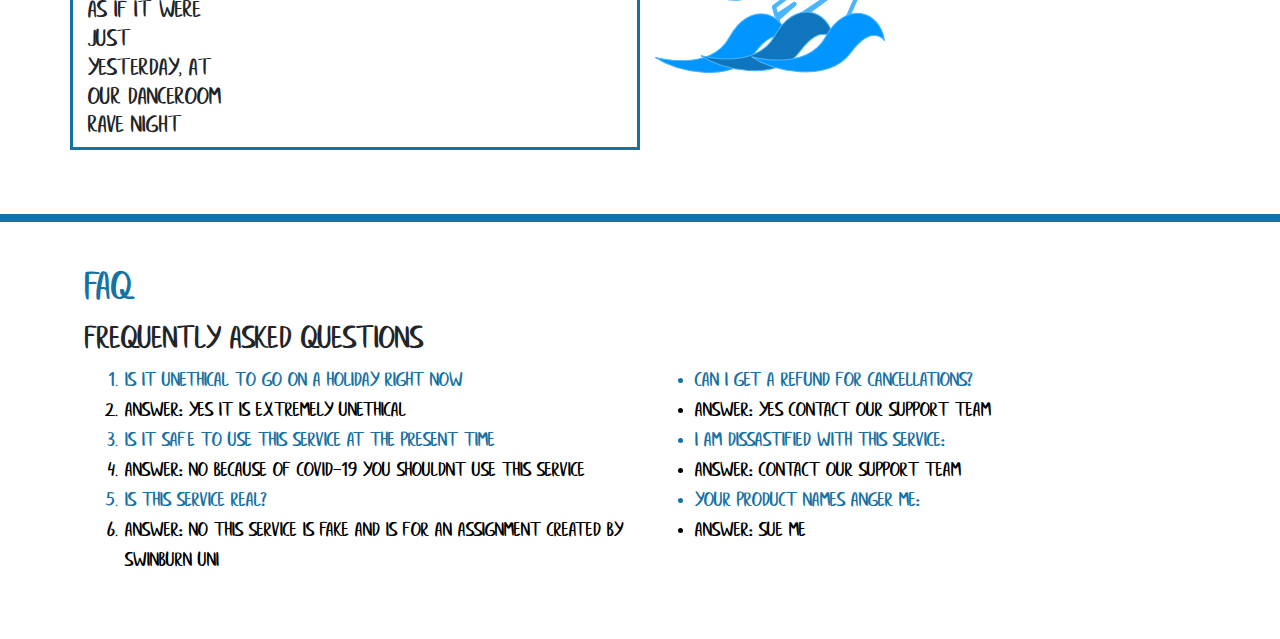
<file: product.html>
<!doctype html>

<html lang="en">
<head>
  <meta charset="utf-8">
  <meta name="viewport" content="width=device-width, initial-scale=1">
	
	<title>PRODUCT SS Cruises</title>
	<meta name="keywords" content="Cruise ship"/>
	<meta name="description" content="Swinburne university cruise ship site created by Anthony Bogli "/>
	<meta name="subject" content="Swinburne university assessment created for the purpose of a assignment">
	<meta name="copyright" content="Soletrader, Anthony Bogli">
	<meta name="language" content="EN">
	<meta name="robots" content="index,follow" />
	<meta name="revised" content="Friday, April 10th, 2020, 5:15 pm" />
	<meta name="abstract" content="Anthony Bogli github monarchshield">
	<meta name="topic" content="Web development assignment">
	<meta name="summary" content="SS cruises">
	<meta name="Classification" content="General">
	<meta name="author" content="Anthony Bogli, anthonybogli@gmail.com">
	<meta name="designer" content="Anthony Bogli">
	<meta name="copyright" content="Anthony Bogli">
	<meta name="reply-to" content="anthonybogli@gmail.com">
	
	<meta name="url" content="anthonybogli.com">
	<meta name="identifier-URL" content="anthonybogli.com">
	<meta name="directory" content="submission">
	<meta name="category" content="Softwaredevelopment">
	<meta name="coverage" content="Worldwide">
	<meta name="distribution" content="Local">
	<meta name="rating" content="General">
	<meta name="revisit-after" content="7 days">
	<link rel="stylesheet" href="styles/style.css">
	<link rel="stylesheet" href="styles/bootstrap.css">
	
</head>

<body>

<!-- Initiatilising nav bar -->
  <nav class="navbar navbar-expand-lg navbar-light bg-light">
      <button class="navbar-toggler" type="button" data-toggle="collapse" data-target="#navbarsExample08" aria-controls="navbarsExample08" aria-expanded="false" aria-label="Toggle navigation">
        <span class="navbar-toggler-icon"></span>
      </button>

      <div class="collapse navbar-collapse justify-content-md-center" id="navbarsExample08">
        <ul class="navbar-nav">
          <li class="nav-item ">
            <a class="nav-link" href="index.html">HOME</a>
          </li>
          <li class="nav-item active">
            <a class="nav-link" href="product.html">PRODUCT</a>
          </li>
		  <li class="nav-item">
			<img src="images/logonavbar.png" class="imgnavbar" alt="Responsive image" >
		  </li>
          <li class="nav-item">
            <a class="nav-link" href="enquire.html">ENQUIRE</a>
          </li>
          <li class="nav-item dropdown">
             <a class="nav-link" href="about.html">ABOUT</a>
          </li>
        </ul>
      </div>
    </nav>
<!-- End Initiatilising navbar -->

<!-- Initial content for webpage -->
	<div class="container-fluid productheadcontainer">
		<div class="row">
			<div class="col-md-2"> </div>
			<div class="col-md-8 AfananText productcontent">
				<section>
					<h1>
						PRODUCTS
					</h1>
					<h2>
					THINKINKS OF GETTING AWAY? WELL YOUVE COME TO
					THE RIGHT PLACE BELOW IS  A LIST THAT WILL TELL 
					YOU WHY YOU SHOULD USE OUR SERVICES
					</h2>
					
				</section>
			</div>
			<div class="col-md-2"> </div>
		</div>
	</div>
<!-- End initial content for webpage -->

<!-- Product information -->
	<div class="container defaultcontainer">
		<div class="row">
			<div class="col-md-6 AfananText">
				<section>
					<h1 class="fontcolorblue"> PRODUCTS RANGE </h1>
					<h2>
						ON THE LEFT IS ALL THE AVAILABLE PRODUCTS
						YOU CAN CHOOSE BETWEEN FOR OUR CRUISE, 
						THE NAME AND PRICES COINCIDE A TABLE ON THE LEFT, 
						IF YOU WISH TO PURCHASE ANY OF THE ARRANGED PACKAGES
						PLEASE VISIT OUR ENQUIRES PAGE AND FILL OUT
						OUR UN-USER FRIENDLY FORM , WITH SO MANY FIELDS
						IT WILL MAKE YOUR HEAD POP WITH FRUSTRATION!
					</h2>
				</section>
			</div>
			
			<div class="col-md-2"> </div>
			<div class="col-md-4  AfananText">
				
			
					<table class="university">
						<tr>
							<th> Package </th>
							<th> Price </th>
						</tr>
						<tr>
							<td> BASIC RESORT </td>
							<td> $1028 </td>
						</tr>
						<tr>
							<td> GETAWAY COVID RETREAT </td>
							<td> $2350 </td>
						</tr>
						<tr>
							<td> QUARANTINE OF A LIFETIME</td>
							<td> $6480 </td>
						</tr>
						<tr>
							<td> PARTY NIGHT CRINGE </td>
							<td> $4325 </td>
						</tr>
					</table>
			
			</div>
		</div>
	</div>
<!-- End initial content for webpage -->

<hr class="productdivider">

<!-- Product information -->
	<div class="container defaultcontainer">
		<div class="row AfananText">
			<div class="col-md-6 featureproductborder"> 
				<section>
					<h1 class="fontcolorblue"> Features </h1>
					<h2 class="fontcolorblack"> Our optional features are as followed! </h2>
					<hr class="thindivider">
					
				</section>
				
				<aside class="content">
					<h3 class="fontcolorblue"> UNLIMITED ALCOHOL </h3>
					<h4> for $59.99 drink as much alocohl as you want </h4>
					
					
					<h3 class="fontcolorblue"> ROOM SERVICE </h3>
					<h4> Wanna stay in? order inhouse! our qualified chefs will bring you food </h4>
					<br>
					
					<h3 class="fontcolorblue"> NINENTIES NIGHT NOSTALGIA </h3>
					<h4> Experience all the 1990 sound mixes as if it were just yesterday, at our danceroom rave night </h4>
				</aside>
				
				
			</div>
			
			<div class="col-md-6"> 
				<section class="packages">
				
					<h3 class="fontcolorblue"> Basic Resort </h3>
					<h4> 
					Our basic resort covers accomodation, and a basic meal
					plan, breakfast, lunch and dinner is supplied but the menu
					is predetermined by us! this holiday trip lasts for 3 magical days
					</h4>
					
					<hr class="thindivider">
					<h3 class="fontcolorblue"> GETAWAY COVID RETREAT </h3>
					<h4>
					Enjoyed your trip? Stay a little longer, a basic resort package 
					that lasts 3 whole weeks , the same time to recover from sickness!
					</h4>
					
					<hr class="thindivider">
					<h3 class="fontcolorblue"> QUARANTINE OF A LIFETIME </h3>
					<h4> 
					PLAN TO LEAVE SOCIETY FOR 3 MONTHS? WELL HERE AT SS CRUISES WEVE
					GOT YOU COVERED WITH A EXTENDED HOLIDAY, PACKAGED WITH UNLIMITED DRINKS
					AND FOOD SERVICE. ADDITIONALLY WE WILL CATER OUR MENU TO YOU!
					</h4>
					
					<hr class="thindivider">
					<h3 class="fontcolorblue"> PARTY NIGHT CRINGE </h3>
					<h4> 
					GREAT FOR A HENS PARTY, BRING YOURSELF AND 
					UP TO 10 FRIENDS TO A NIGHT OF ENTERTAINMENT, UNLIMITED ALCOHOL, 
					90's MUSIC AND A SPECIAL VIP BOOTH 
					</h4>
					
				</section>
				<img src="images/logovariant250px.png" class="img-fluid defaultcontainer" alt="Responsive image" >
				
			</div>
		</div>
	</div>

<!-- -->
<hr class="productdivider">

<div class="container defaultcontainer">
		<div class="row AfananText">
			<div class="col-md-6">
				<section>
					<h1 class="fontcolorblue">FAQ</h1>
					<h2>FREQUENTLY ASKED QUESTIONS</h2>
				</section>
			</div>
			
			<div class="col-md-6"></div>
			
			<div class="col-md-6">
			
				
						<ol>
							<li class="fontcolorblue">  IS IT UNETHICAL TO GO ON A HOLIDAY RIGHT NOW</li>
							<li class="fontcolorblack">ANSWER: YES IT IS EXTREMELY UNETHICAL </li>
							<li class="fontcolorblue">  IS IT SAFE TO USE THIS SERVICE AT THE PRESENT TIME</li>
							<li class="fontcolorblack">ANSWER: NO BECAUSE OF COVID-19 YOU SHOULDNT USE THIS SERVICE </li>
							<li class="fontcolorblue"> IS THIS SERVICE REAL? </li>
							<li class="fontcolorblack">ANSWER: NO THIS SERVICE IS FAKE AND IS FOR AN ASSIGNMENT CREATED BY SWINBURN UNI </li>
						</ol>
					
				
			</div>
			
			<div class="col-md-6"> 			
					<ul>
						<li class="fontcolorblue"> CAN I GET A REFUND FOR CANCELLATIONS? </li>
						<li class="fontcolorblack">ANSWER: YES CONTACT OUR SUPPORT TEAM </li>
						<li class="fontcolorblue"> I AM DISSASTIFIED WITH THIS SERVICE: </li>
						<li class="fontcolorblack">ANSWER: CONTACT OUR SUPPORT TEAM </li>
						<li class="fontcolorblue"> YOUR PRODUCT NAMES ANGER ME:</li>
						<li class="fontcolorblack"> ANSWER: SUE ME </li>
					</ul>
			</div>
				
		</div>
	</div>
	
<!-- Start Footer -->
<footer id="backgroundimage">
	<div class="container footercontainer">
		<div class="row">
			<div class="col-md-2">
				<h6> SS CRUISES &copy; </h6>
			</div>
			
			<div class="col-md-6"> </div>

			
			<div class="col-md-1">
				<a class="footerhyperlink" href="index.html"> <h6> HOME </h6> </a>
			</div>
			
			<div class="col-md-1">
				<a class="footerhyperlink" href="product.html">	<h6> PRODUCT </h6>  </a> 
			</div>
			
			<div class="col-md-1">
				<a class="footerhyperlink" href="enquire.html">	<h6> ENQUIRE </h6>  </a> 
			</div>
			
			<div class="col-md-1">
				<a class="footerhyperlink" href="about.html">	<h6> ABOUT </h6>  </a> 
			</div>
			
		</div>
	</div>
</footer>
<!-- End footer -->
	
	
	
</body>
</html>
</file>
<file: styles/style.css>
/* Importing font types */
@font-face{
  font-family: 'Afanan';
  src: url('fonts/Afanan.ttf');
}

/* Classes that will use fonts */
.AfananText {
	font-family: 'Afanan';
}

/* Bootstrap doesnt pad the top and bottom of rows and containers */
.defaultcontainer {
	padding-top:1.5em;
	padding-bottom:3em;
}

.btn-primary {
	color:white !important;
}

.imgnavbar {
	width:50px;
}


.btnfloatleft {
 float:left;
}

.readonlyformfield {
	background-color:transparent;
	border: 0em;
}

/* For the heading of the products page 
   As oer my wireframes */
.productheadcontainer {
	padding-top:1.5em;
	padding-bottom:1.5em;
	background-color: #1672A3;
	margin-top:.5em;
	margin-bottom:.5em
}

/*
This is for the content styles residing
in a product container */
.productcontent {
	text-align:center;
	padding-top: 1.5em;
	padding-bottom:1.5em;
	color:white;
}

.commitpaymentbtn {
 float:left;
}


/* Padding for the footer container */
.footercontainer {
	padding-top:.5em;
	padding-bottom:.25em;
	text-align: center;
}


/* Desktop footer */
footer {
  position: fixed;
  left: 0;
  bottom: 0;
  width: 100%;
  background-color: #ED7F28;
  color: white;
  text-align: center;
}

/* Mobile resolution rule for footer otherwise the content will overlap */
@media screen and (max-width: 480px) and (orientation: portrait){
  footer {
  position: relative;
  left: 0;
  bottom: 0;
  width: 100%;
  background-color: #ED7F28;
  color: white;
  text-align: center;
}
}


/*Using this id image for a background i would never
use this ordinarily as ids should be unique for the purpose
of backend code like angular/react or jquery based component */
#backgroundimage {
	background-image: url('images/Backgroundimage.png');
}


/* Use this font align text, make sure the width of the table is 100% to match the bootstrap
   parent container */
table.university{
	width:100%;
	font-family: 'Afanan';
	font-size:1.5em;
	text-align:center;
}

/*This wont do anything because the image scales to
	100% as per img-fluid bootstrap law  but for the 
	sake of the assignment il add it*/
figure {
	float:right;
}

/*Stylistic content to be inline but still confirm to 
  Assignments specification for max marks */
dt {
	float: left;
	font-size: 2em;
}

dd {
		padding-bottom:.25em;
		font-size: 2em;
}


/*I Rarely use dt/dd but i will for the sake of the assignment
zzz */

/* Cant have h2-h6 child/parent elements so this is the substitute 
Grouping selector*/
ol, ul {
	font-size: 1.25em;
}

/* adding visibile table borders*/
table,th,td {
	border: 1px solid black;	
}

th {
	background-color: #a9a9a9;
}

/* For the purpose of the assignment ive created a aside with 25% */
aside.content {
	width:25%
}

/* Making the packages section look prettier*/
section.packages {
	text-align:right;
	padding-top:1em;
}

/*Also required for the assignment for border color */
.featureproductborder {
	border-color: #1672A3;
	border-style:solid;
}

/* Aligning text elements and adding spacing for mobile resolution */
.aboutmetimetable {
	text-align:center;
	padding-top: 1.5em;
	padding-bottom:1.5em;

}

.paymentdisplay {
	text-align: center;
	
	
}

.textdisplaypayment {
	padding-bottom:1em;
	
} 

/*using this for icons in my about page to space our anchors
  this is just a quick and nasty fix in my opinion */
.iconpadding {
	padding:1em;	
}

/*Font color class for when i want specific elements
  blue and what not */
.fontcolorblue {
	color: #1672A3;
}

/*Font color class for when i want specific elements
  blue and what not */
.fontcolorblack {
	color: black;
}




/* Demonstration of pseudo element */
.footerhyperlink {
	color:white;
}

.footerhyperlink:hover {
	color:black;
}
/* End pseudo element */

/* for breaking up the content im creating a new
hr child class for styling */
hr.productdivider {
	 border: 4px solid #1672A3;
}

hr.thindivider {
	 border: 2px solid #1672A3;
}
</file>
